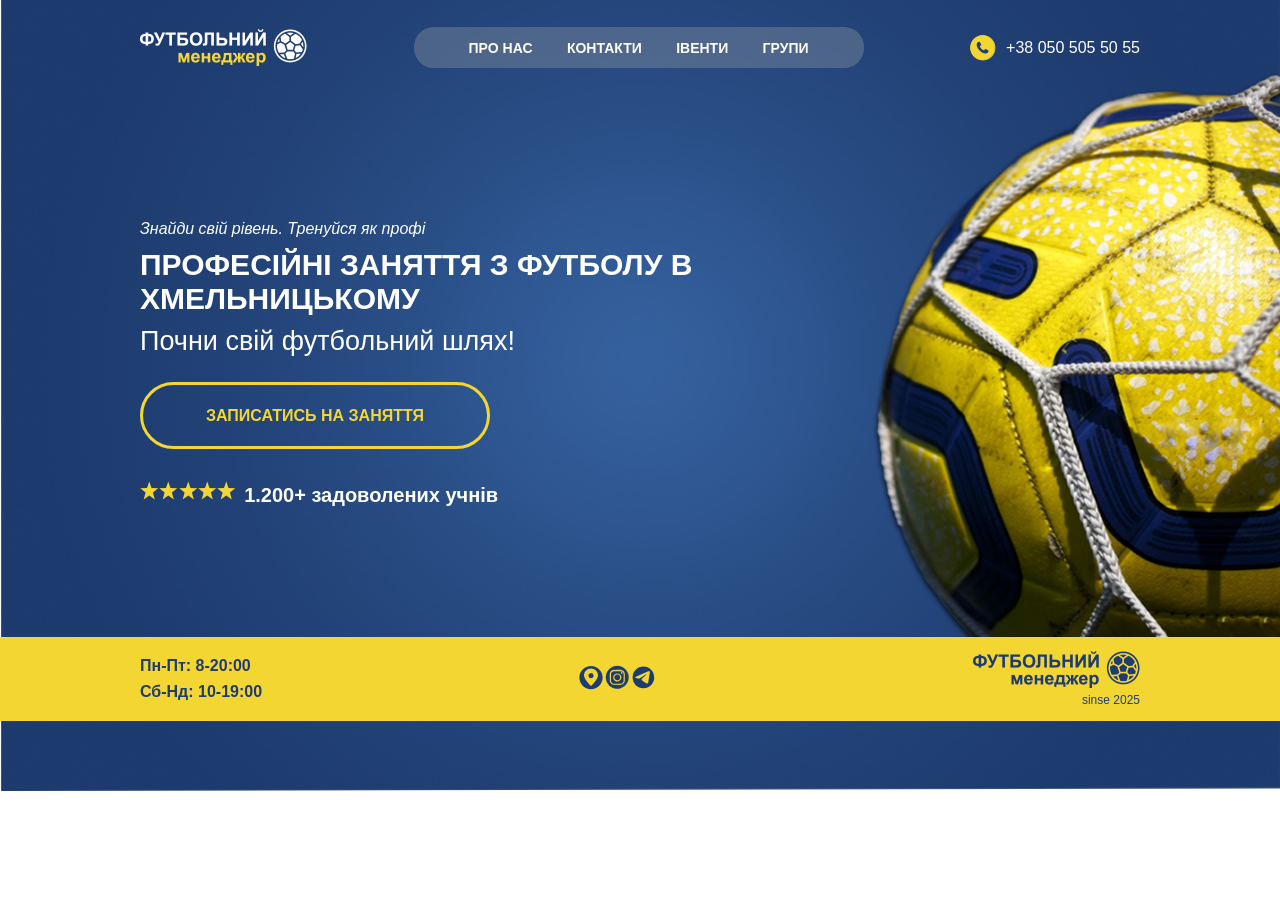
<file: index.html>
<!DOCTYPE html>
<html lang="ua">

<head>
    <meta charset="UTF-8">
    <meta name="viewport" content="width=device-width, initial-scale=1.0">
    <title>Футбольний менеджер про футбол, зайняття</title>
    <link rel="stylesheet" href="css/style.css">
</head>

<body>
    <div class="wrapper">
        <div>
            <div class="header-line flex-between adaptive">
                <div class="flex">
                    <span class="burger-menu"></span>
                    <div>
                        <a href="#">
                            <img src="img/logo.png" alt="Логотип">
                        </a>
                    </div>
                </div>
                <nav class="aboutUs">
                    <ul class="menu flex-between">
                        <li><a href="footbal3.html">Про нас</a></li>
                        <li><a href="">Контакти</a></li>
                        <li><a href="football2.html">Івенти</a></li>
                        <li><a href="">Групи</a></li>
                    </ul>
                </nav>
                <div class="phone">
                    <img src="img/phone svg.png" alt="Телефон">
                    <a href="tel:+380505055055">+38 050 505 50 55</a>
                </div>
            </div>
        </div>
        <div class="main">
            <p><i>Знайди свій рівень. Тренуйся як профі</i></p>
            <h1>Професійні заняття з футболу в Хмельницькому</h1>
            <p class="desc">Почни свій футбольний шлях!</p>
            <p class="button"><a href="#">Записатись на заняття</a></p>
            <div class="star-block">
                <div class="stars">
                    <img src="img/zirochka.png" alt="Зірочка">
                    <img src="img/zirochka.png" alt="Зірочка">
                    <img src="img/zirochka.png" alt="Зірочка">
                    <img src="img/zirochka.png" alt="Зірочка">
                    <img src="img/zirochka.png" alt="Зірочка">
                </div>
                <p class="uchni"><b>1.200+ задоволених учнів</b></p>
            </div>
        </div>
    </div>
    <div class="footer">
        <div class="wrapper flex-between adaptivefoot">
            <div class="grapfic">
                <p class="first">Пн-Пт: 8-20:00</p>
                <p>Сб-Нд: 10-19:00</p>
            </div>
            <div class="network">
                <a href=""><span class="span1"></span></a>
                <a href=""><span class="span2"></span></a>
                <a href=""><span class="span3"></span></a>
            </div>
            <div class="logo" id="footer-logo">
                <a href=""><img src="img/footer-logo.png" alt="Логотип"></a>
                <p class="since">sinse 2025</p>
            </div>
        </div>
    </div>

</body>

</html>
</file>
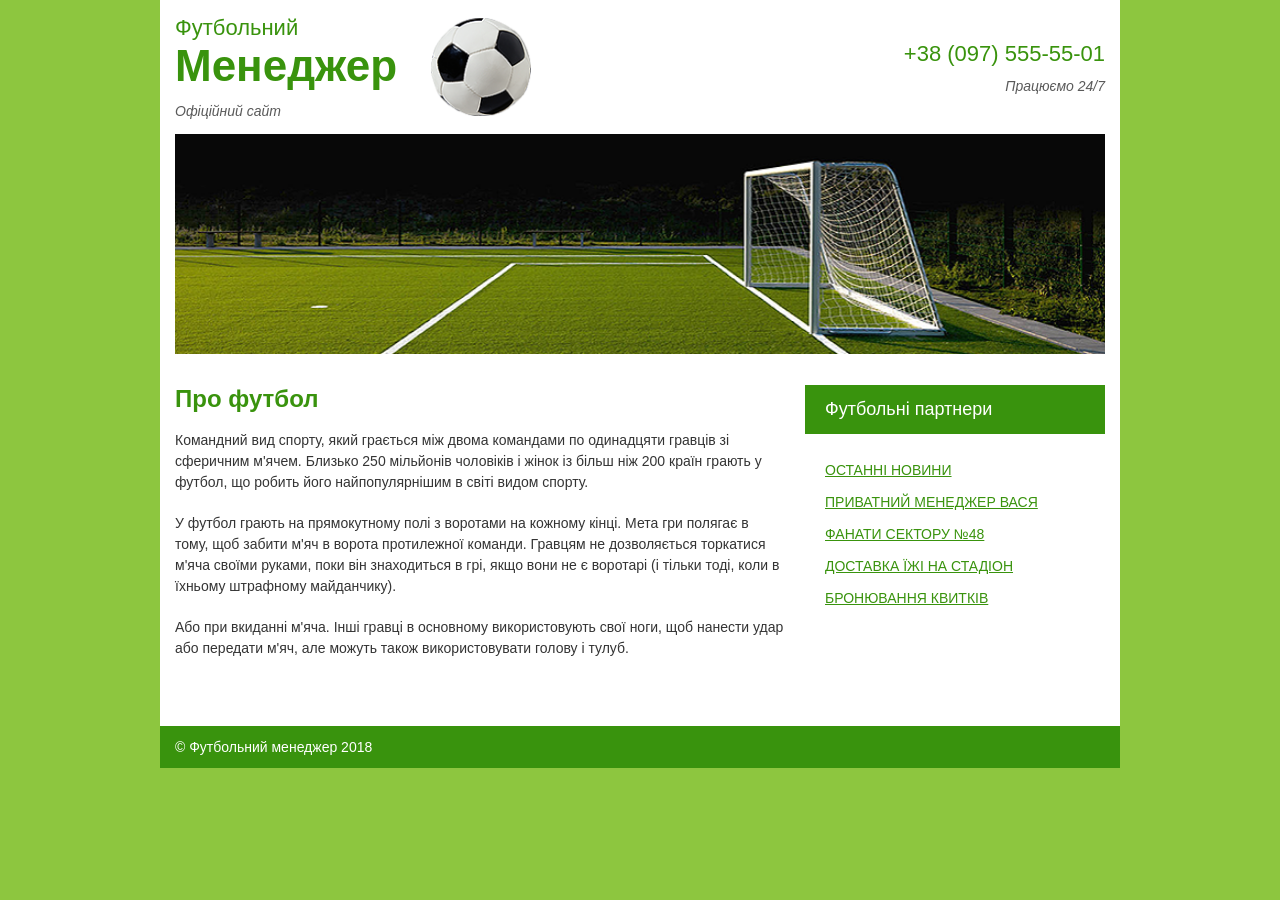
<file: footbal3.html>
<!DOCTYPE html>
<html lang="ua">

<head>
    <meta charset="UTF-8">
    <meta name="viewport" content="width=device-width, initial-scale=1.0">
    <title>Футбольний менеджер дз</title>
    <link rel="stylesheet" href="css/style2.css">
</head>

<body class="bodybg">
    <div class="wrapper">
        <header>
            <div class="header-line">
                <div class="logo">
                    <div>
                        <p class="p1">Футбольний</p>
                        <p class="p2"><b>Менеджер</b></p>
                        <p class="p3"><i>Офіційний сайт</i></p>
                    </div>
                    <img src="img/ball.png" alt="">
                </div>
                <div class="info">
                    <p><a href="tel:+380975555501">+38 (097) 555-55-01</a></p>
                    <p><i>Працюємо 24/7</i></p>
                </div>
            </div>
            <span class="bigphoto"></span>
        </header>
        <div class="asidemain direction">
            <aside>
                <nav class="navmenu ft3">
                    <p>Футбольні партнери</p>
                    <ul>
                        <li><a href="#">Останні новини</a></li>
                        <li><a href="index.html">приватний менеджер Вася</a></li>
                        <li><a href="#">фанати сектору №48</a></li>
                        <li><a href="#">доставка їжі на стадіон</a></li>
                        <li><a href="football2.html">бронювання квитків</a></li>
                    </ul>
                </nav>
            </aside>
            <main class="main">
                <h1>Про футбол</h1>
                <p>Командний вид спорту, який грається між двома командами по одинадцяти гравців зі сферичним м'ячем.
                    Близько
                    250 мільйонів чоловіків і жінок із більш ніж 200 країн грають у футбол, що робить його найпопулярнішим в
                    світі видом спорту.</p>
                <p>У футбол грають на прямокутному полі з воротами на кожному кінці. Мета гри полягає в тому, щоб забити
                    м'яч в
                    ворота протилежної команди. Гравцям не дозволяється торкатися м'яча своїми руками, поки він знаходиться
                    в
                    грі, якщо вони не є воротарі (і тільки тоді, коли в їхньому штрафному майданчику). </p>
                <p>Або при вкиданні м'яча. Інші гравці в основному використовують свої ноги, щоб нанести удар або передати
                    м'яч,
                    але можуть також використовувати голову і тулуб.</p>
            </main>
        </div>
    </div>
        <footer class="footer wrapper stylenone">
                <p> &copy; Футбольний менеджер 2018</p>
        </footer>
</body>

</html>
</file>
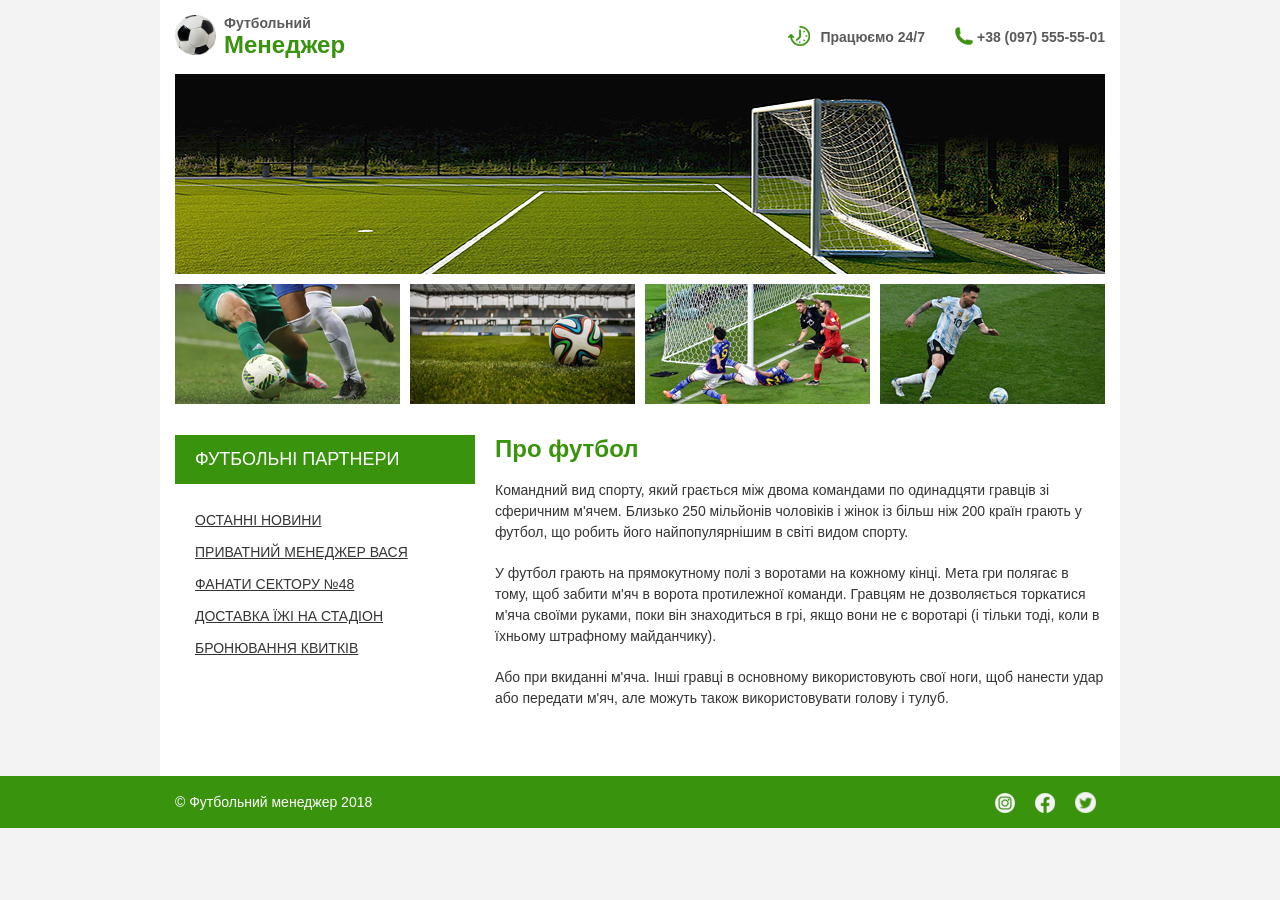
<file: football2.html>
<!DOCTYPE html>
<html lang="ua">

<head>
    <meta charset="UTF-8">
    <meta name="viewport" content="width=device-width, initial-scale=1.0">
    <title>Футбольний менеджер дз</title>
    <link rel="stylesheet" href="css/style2.css">
</head>

<body>
    <div class="wrapper">
        <header>
            <div class="header-line">
                <div class="logofirst">
                    <img src="img/ball.png" alt="Футбольний мяч">
                    <div>
                        <p class="text1">Футбольний</p>
                        <p class="text2">Менеджер</p>
                    </div>
                </div>
                <div class="phone">
                    <p class="working24">Працюємо 24/7</p>
                    <p><a class="tel" href="tel:+380975555501">+38 (097) 555-55-01</a></p>
                </div>
            </div>
            <div class="grid">
                <img class="photo0" src="img/picture.png" alt="Футбольні ворота">
                <img class="photo1" src="img/Шар 1.png" alt="Гравець з мячем">
                <img class="photo2" src="img/Шар 2.png" alt="Мяч">
                <img class="photo3" src="img/Шар 3.png" alt="Гравці біля воріт">
                <img class="photo4" src="img/Шар 4.png" alt="Гравець з мячем">
            </div>
        </header>
        <div class="asidemain">
            <aside>
                <nav class="navmenu">
                    <p>Футбольні партнери</p>
                    <ul>
                        <li><a href="footbal3.html">Останні новини</a></li>
                        <li><a href="index.html">приватний менеджер Вася</a></li>
                        <li><a href="#">фанати сектору №48</a></li>
                        <li><a href="#">доставка їжі на стадіон</a></li>
                        <li><a href="#">бронювання квитків</a></li>
                    </ul>
                </nav>
            </aside>
            <main class="main">
                <h1>Про футбол</h1>
                <p>Командний вид спорту, який грається між двома командами по одинадцяти гравців зі сферичним м'ячем.
                    Близько
                    250 мільйонів чоловіків і жінок із більш ніж 200 країн грають у футбол, що робить його
                    найпопулярнішим в
                    світі видом спорту.</p>
                <p>У футбол грають на прямокутному полі з воротами на кожному кінці. Мета гри полягає в тому, щоб забити
                    м'яч в
                    ворота протилежної команди. Гравцям не дозволяється торкатися м'яча своїми руками, поки він
                    знаходиться
                    в
                    грі, якщо вони не є воротарі (і тільки тоді, коли в їхньому штрафному майданчику). </p>
                <p>Або при вкиданні м'яча. Інші гравці в основному використовують свої ноги, щоб нанести удар або
                    передати
                    м'яч,
                    але можуть також використовувати голову і тулуб.</p>
            </main>
        </div>
    </div>
    <footer class="footer">
        <div class="wrapper flex footer-adapt">
            <p> &copy; Футбольний менеджер 2018</p>
            <div class="network">
                <a href="#"><span class="instagram"></span></a>
                <a href="#"><span class="facebook"></span></a>
                <a href="#"><span class="twitter"></span></a>
            </div>
        </div>
    </footer>
</body>

</html>
</file>
<file: css/style.css>
html {
    font-size: 1px;
}

body {
    margin: 0;
    font-family: Arial;
    background: url(../img/backgr.png) center / cover no-repeat;
    color: #fff;
    position: relative;
}

body::before {
    content: "";
    display: block;
    position: absolute;
    background: url(../img/backboll.png) no-repeat;
    width: 100%;
    height: 0%;
    right: 0;
    bottom: 0;
    background-position: right;
    z-index: -1;
    background-size: contain;
}

@media screen and (min-width: 500px) {
    body::before {
        height: 60%;
    }
}

@media screen and (min-width: 620px) {
    body::before {
        height: 80%;
    }
}

@media screen and (min-width: 920px) {
    body::before {
        height: 90%;
    }
}

p {
    margin: 0;
}

.flex-between {
    display: flex;
    justify-content: space-between;
    align-items: center;
    row-gap: 20rem;
}

.adaptive {
    flex-direction: column;
    justify-content: center;
}

.menu {
    list-style: none;
    margin: 0;
    padding: 0;
}

.wrapper {
    max-width: 1000rem;
    margin: 0 auto;
    padding: 0 20rem;
}

.header-line {
    padding: 27rem 0;
    align-items: end;
}

@media screen and (min-width: 920px) {
    .header-line {
        align-items: center;
    }
}

.burger-menu {
    width: 27rem;
    height: 2rem;
    background: white;
    position: relative;
    display: block;
}

.burger-menu::before {
    content: '';
    width: 27rem;
    height: 2rem;
    background: white;
    position: absolute;
    display: block;
    top: 6rem;
}

.burger-menu::after {
    content: '';
    width: 27rem;
    height: 2rem;
    background: white;
    position: absolute;
    display: block;
    top: -6rem;
}

@media screen and (min-width: 920px) {
    .adaptive {
        flex-direction: row;
        justify-content: space-between;
    }

    span.burger-menu {
        display: none;
    }
}

div.flex {
    width: 100%;
    display: flex;
    justify-content: space-between;
    align-items: center;
}

.logo {
    max-width: 167rem;
    width: 100%;
}

.logo img {
    width: 100%;
}

.aboutUs {
    display: none;
    max-width: 340rem;
    width: 100%;
    padding: 12.5rem 55rem;
    border-radius: 20rem;
    background: rgba(172, 172, 170, .302);
}

.aboutUs a {
    font-size: 14rem;
    text-transform: uppercase;
    font-weight: bold;
    color: #ffffff;
    font-family: arial;
    text-decoration: none;
    transition: 0.2s;
}

.aboutUs a:hover {
    color: #f4d633;
    text-decoration: underline;
}

@media screen and (min-width: 920px) {
    .aboutUs {
        display: block;
    }

    div.flex {
        width: auto;
    }
}

.phone {
    display: flex;
    align-items: center;
}

.phone a {
    color: #fff;
    font-size: 16rem;
    text-decoration: none;
    margin-left: 10rem;
    transition: 0.2s;
}

.phone a:hover {
    color: #f4d633;
}

.main {
    padding: 40rem 0 70rem;
}

@media screen and (min-width: 920px) {
    .main {
        padding: 125rem 0 130rem;
    }
}

.main i {
    font-size: 16rem;
}

.main h1 {
    margin: 10rem 0;
    max-width: 700rem;
    font-size: 30rem;
    text-transform: uppercase;
    font-weight: bold;
    text-shadow: none;
}

@media screen and (min-width: 620px) {
    .main h1 {
        text-shadow: 3px 1px 1px black;
    }
}

@media screen and (min-width: 800px) {
    .main h1 {
        text-shadow: none;
    }
}

.desc {
    font-size: 27rem;
    margin-bottom: 25rem;
}

.uchni {
    font-size: 20rem;
}

.main a {
    display: block;
    border: 3rem solid #f4d633;
    padding: 21.5rem 20rem;
    font-size: 16rem;
    color: #f4d633;
    text-transform: uppercase;
    text-decoration: none;
    font-weight: bold;
    box-sizing: border-box;
    border-radius: 35rem;
    margin-bottom: 32rem;
    transition: 0.2s;
    text-align: center;
}

@media screen and (min-width: 350px) {
    .maim a {
        font-size: 18rem;
    }
}

.button {
    max-width: 350rem;
}

.main a:hover {
    color: #315c98;
    background-color: #f4d633;
}

.star-block {
    display: flex;
    align-items: start;
    flex-direction: column;
    column-gap: 8rem;
    row-gap: 9rem;
}

.star-block p {
    margin-top: 3rem;
}

@media screen and (min-width: 410px) {
    .star-block {
        display: flex;
        flex-direction: row;
    }
}

.grapfic p {
    font-size: 16rem;
    font-weight: bold;
    color: #1e3c6f;
}

.first {
    margin-bottom: 8rem;
}

.network {
    display: flex;
    text-decoration: none;
}

.since {
    text-align: right;
    font-size: 12rem;
    color: #1e3c6f;
    margin-top: 5rem;
}

.footer {
    padding: 14rem 0;
    background: #f4d633;
}

.adaptivefoot {
    flex-direction: column;
}

@media screen and (min-width: 500px) {
    .adaptivefoot {
        flex-direction: row;
    }
}

.span1 {
    display: block;
    background: url(/img/geo.svg);
    width: 26rem;
    height: 30rem;
    background-size: cover;
    background-position: center;
    margin-top: -2rem;
}

.span2 {
    display: block;
    background: url(/img/inst.svg);
    width: 26rem;
    height: 26rem;
    background-repeat: no-repeat;
}

.span3 {
    display: block;
    background: url(/img/tg.svg);
    width: 26rem;
    height: 26rem;
}
</file>
<file: css/style2.css>
body {
    background: #f3f3f3;
    margin: 0;
}

html {
    font-size: 1px;
}

@media screen and (min-width: 1650px) {
    html {
        font-size: 1.4px;
    }
}

.bodybg {
    background: #8dc63f;
}

.header-line {
    padding: 15rem 0;
    display: flex;
    flex-direction: column;
    row-gap: 25rem;
    align-items: center;
}

@media screen and (min-width: 560px) {
    .header-line {
        display: flex;
        justify-content: space-between;
        flex-direction: row;
    }
}

.wrapper {
    max-width: 960rem;
    width: 100%;
    background-color: #ffffff;
    margin: 0 auto;
    padding: 0rem 15rem;
    box-sizing: border-box;
}

li {
    box-sizing: border-box;
}

.text1 {
    font-size: 14rem;
    color: #5a5a5a;
    font-family: "Arial";
    margin: 0;
}

.logofirst {
    display: flex;
    font-size: 24rem;
    color: #39930d;
    font-weight: bold;
}

.logofirst img {
    max-width: 41rem;
    max-height: 41rem;
    width: 100%;
    height: 100%;
    margin-right: 8rem;
}

.text2 {
    font-family: arial;
    margin: 0;
}

.logofirst p {
    flex-direction: column;
}

.working24 {
    padding-left: 32rem;
    position: relative;
}

.working24::before {
    content: "";
    width: 22rem;
    height: 20rem;
    background: url(../img/графік.png);
    background-size: contain;
    background-repeat: no-repeat;
    display: block;
    position: absolute;
    left: 0;
    top: -3rem;
}

.phone {
    display: flex;
    justify-content: center;
    flex-wrap: wrap;
    align-items: center;
    row-gap: 8rem;
}

@media screen and (min-width: 560px) {
    .phone {
        display: flex;
        justify-content: flex-end;
        flex-wrap: wrap;
        align-items: center;
        row-gap: 8rem;
    }
}

.phone img {
    max-width: 23rem;
    max-height: 23rem;
    padding: 0 5rem;
}

.phone p {
    font-size: 14rem;
    font-weight: bold;
    font-family: arial;
    color: #5a5a5a;
    margin-left: 29rem;
}



.tel {
    text-decoration: none;
    font-size: 14rem;
    color: #5a5a5a;
    font-weight: bold;
    font-family: "Arial";
    text-align: right;
    padding-left: 23rem;
    position: relative;
}

.tel:before {
    content: '';
    background: url(/img/tel.png);
    display: block;
    width: 20rem;
    height: 20rem;
    position: absolute;
    background-size: contain;
    background-repeat: no-repeat;
    top: -3rem;
}

.bigphoto {
    display: block;
    background: url(../img/picture.png) no-repeat center right / cover;
    background-position: 70%;
    width: 100%;
    padding: 10rem 0;
    min-height: 200rem;
}

.photos {}

@media screen and (min-width: 590px) {
    .photos {
        display: flex;
        justify-content: space-between;
    }
}

.footer {
    background: #39930d;
    padding: 5rem 10rem;
}

.navmenu p {
    background: #39930d;
    text-transform: uppercase;
    font-size: 18rem;
    color: #ffffff;
    font-family: "Arial";
    padding: 14rem 20rem;
    margin: 0;
}


.navmenu ul {
    list-style: none;
    padding: 20rem;
    margin: 0;
    width: 100%;
}

.navmenu a {
    text-transform: uppercase;
    color: #343434;
    font-size: 14rem;
    font-family: "Arial";
}

aside {
    width: 100%;
}

@media screen and (min-width: 590px) {
    aside {
        max-width: 300rem;
    }
}

.navmenu li {
    padding: 8rem 0;
}


.main h1 {
    font-size: 24rem;
    color: #39930d;
    font-weight: bold;
    font-family: "Arial";
    margin: 0;
    margin-bottom: 17rem;
}

.main p {
    max-width: 612rem;
    font-size: 14rem;
    line-height: 21rem;
    color: #343434;
    font-family: "Arial";
    margin-bottom: 20rem;
}

.asidemain {
    display: flex;
    padding: 31rem 0 47rem;
    flex-direction: column;
    column-gap: 20rem;
}

@media screen and (min-width: 584px) {
    .asidemain {
        display: flex;
        flex-direction: row;
        justify-content: space-between;
        column-gap: 20rem;
        padding: 31rem 0 47rem;
    }
}

.footer p {
    padding: 13rem 0;
    color: #ffffff;
    margin: 0;
    font-size: 14rem;
    font-family: arial;
}

.footer .wrapper {
    background: none;
}

.flex {
    display: flex;
    align-items: center;
    justify-content: space-between;
}

.network a {
    display: inline-block;
    margin: 0 10rem;
    padding-top: 20rem;
    max-width: 20rem;
}

.instagram {
    display: block;
    width: 20rem;
    height: 20rem;
    background: url(../img/instagram.png) no-repeat center / cover;
}

.instagram:hover {
    background: url(../img/instagram-hover.png) no-repeat center / cover;
}

.facebook {
    display: block;
    width: 20rem;
    height: 20rem;
    background: url(../img/facebook.png) no-repeat center / cover;
}

.facebook:hover {
    background: url(../img/facebook-hover.png) no-repeat center / cover;
}

.twitter {
    display: block;
    width: 21rem;
    height: 21rem;
    background: url(../img/twitter.png) no-repeat center / cover;
}

.twitter:hover {
    background: url(../img/twitter-hover.png) no-repeat center / cover;
}

@media screen and (min-width: 380px) {
    .network a {
        padding: 0;
    }
}

.footer-adapt {
    display: flex;
    flex-direction: column-reverse;
}

@media screen and (min-width: 380px) {
    .footer-adapt {
        display: flex;
        flex-direction: row;
    }
}

p {
    margin: 0;
}

.p1 {
    font-size: 22rem;
    color: #39930d;
    font-family: "Arial";
}

.p2 {
    font-size: 44rem;
    color: #39930d;
    font-family: "Arial";
    margin-bottom: 12rem;
}

.p3 {
    font-size: 14rem;
    color: #5a5a5a;
    font-family: "Arial";
}

.logo {
    display: flex;
    align-content: center;
    flex-direction: column;
    text-align: center;
    column-gap: 34rem;
    align-items: center;
    row-gap: 25rem;
}

@media screen and (min-width: 590px) {
    .logo {
        flex-direction: row;
        text-align: left;
    }
}

.logo img {
    display: inline-block;
    max-width: 100rem;
    max-height: 100rem;
}

.info a {
    display: inline-block;
    text-decoration: none;
    font-size: 22rem;
    color: #39930d;
    font-family: "Arial";
    margin-bottom: 11rem;
}

.info p {
    font-size: 14rem;
    color: #5a5a5a;
    font-family: "Arial";
}

.direction {
    flex-direction: column;
}

@media screen and (min-width: 590px) {
    .direction {
        flex-direction: row-reverse;
    }
}

.stylenone {
    padding: 0 15rem;
}

.ft3 a {
    color: #39930d;
    font-size: 14rem;
}

.ft3 p {
    text-transform: none;
}

ul {
    box-sizing: border-box;
}

div.info {
    text-align: center;
}

@media screen and (min-width: 590px) {
    div.info {
        text-align: right;
    }
}

.grid {
    display: grid;
    grid-template-columns: 1fr 1fr;
    grid-template-rows: 1.5r 1.2fr 1.2fr;
    gap: 10rem;
}


.grid img {
    width: 100%;
}

.photo0 {
    grid-column: 1/3;
    grid-row: 1;
}

.photo1 {
    grid-column: 1/2;
    grid-row: 2;
}

.photo2 {
    grid-column: 2/3;
    grid-row: 2;
}

.photo3 {
    grid-column: 1/2;
    grid-row: 3;
}

.photo4 {
    grid-column: 2/3;
    grid-row: 3;
}

@media screen and (min-width: 560px) {
    .grid {
        display: grid;
        grid-template-columns: 1fr 1fr 1fr 1fr;
        grid-template-rows: 2fr 1.2fr;
        gap: 10rem;
    }

    .photo0 {
        grid-column: 1/5;
        grid-row: 1;
    }

    .photo3 {
        grid-column: 3/4;
        grid-row: 2;
    }

    .photo4 {
        grid-column: 4/5;
        grid-row: 2;
    }
}
</file>
